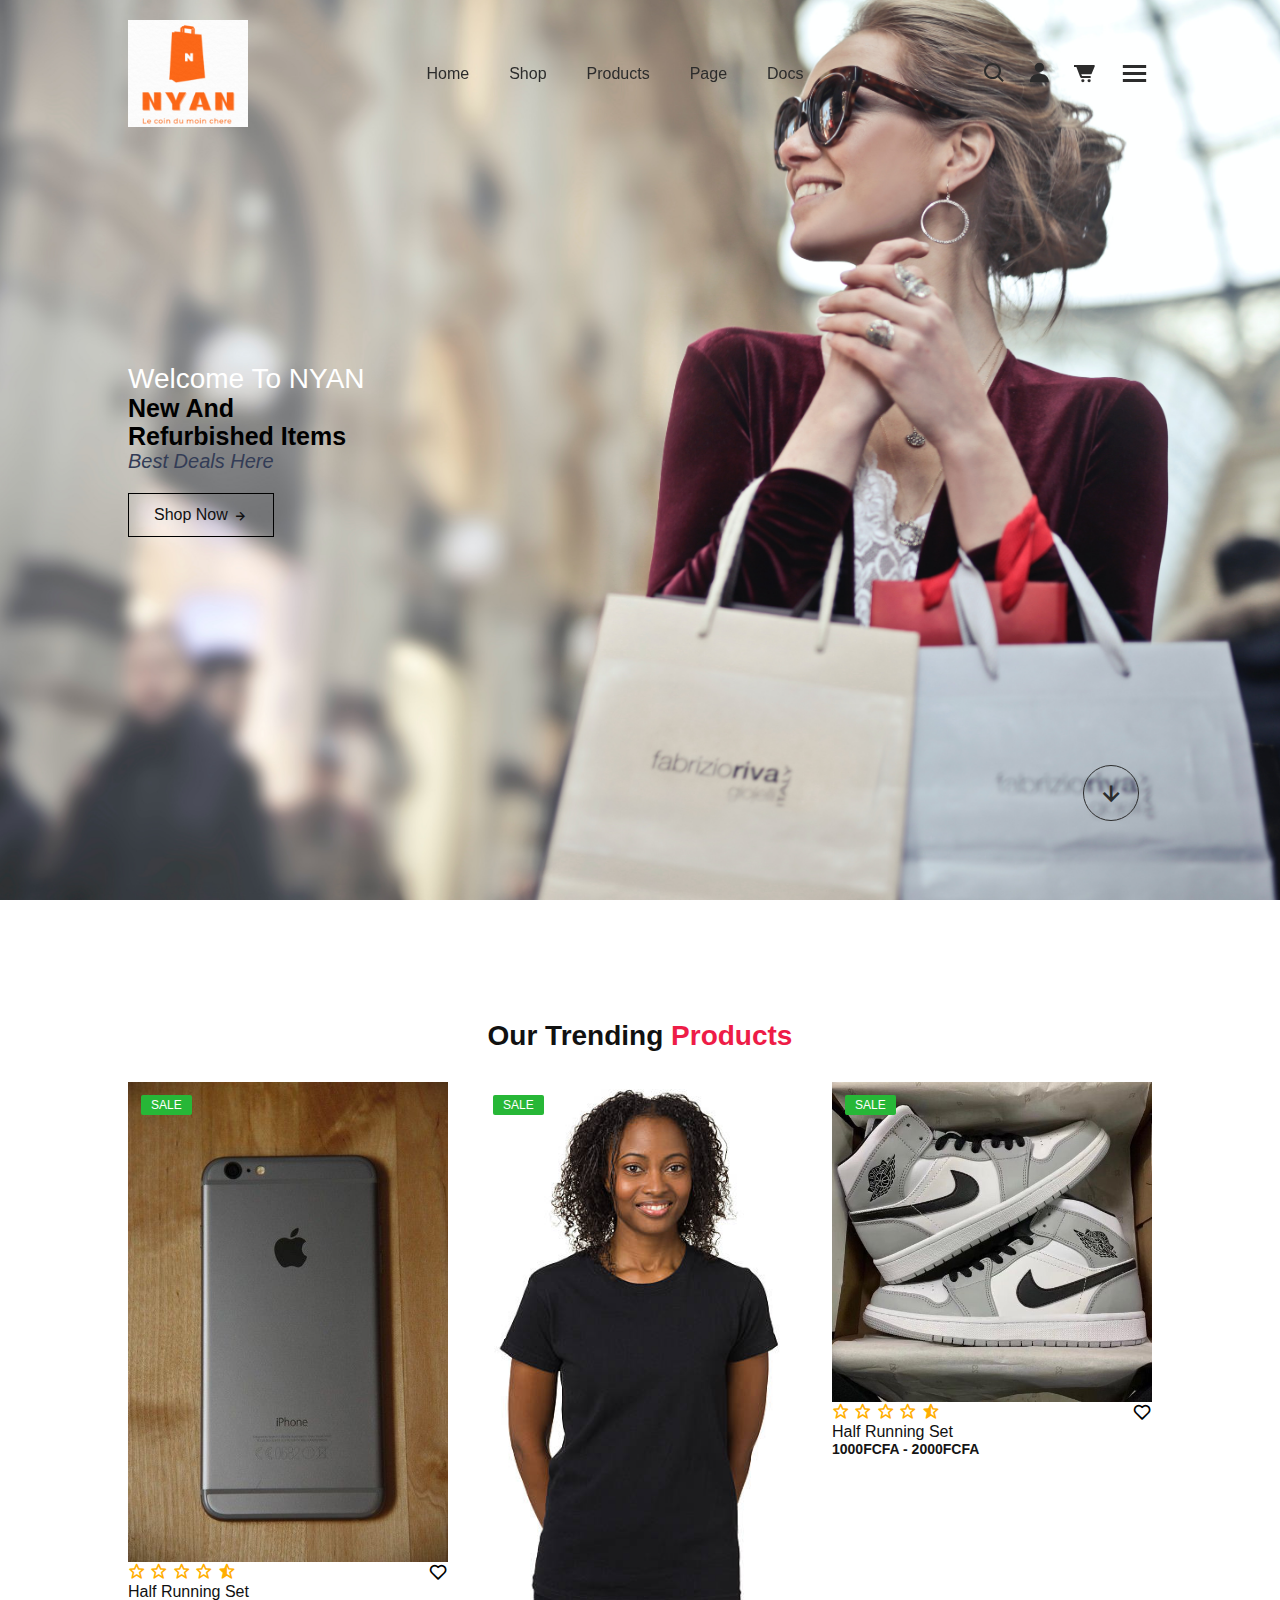
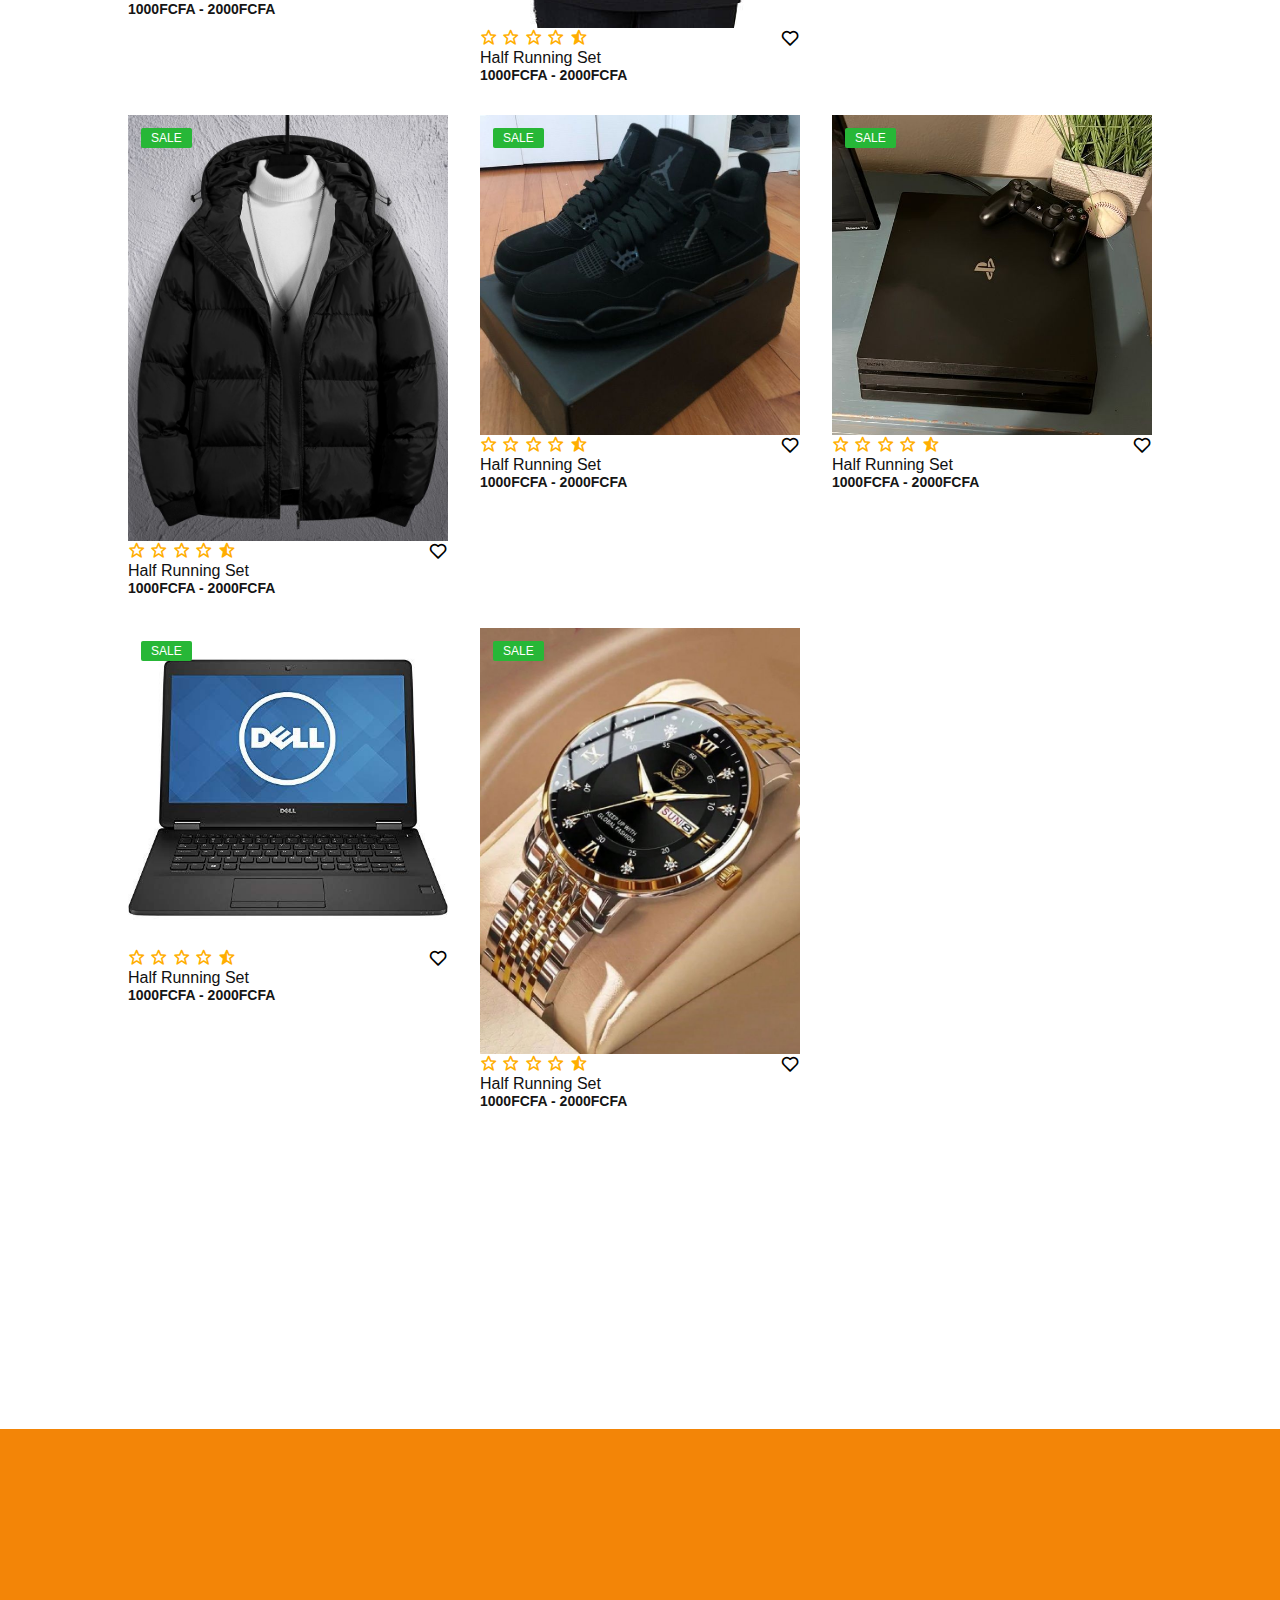
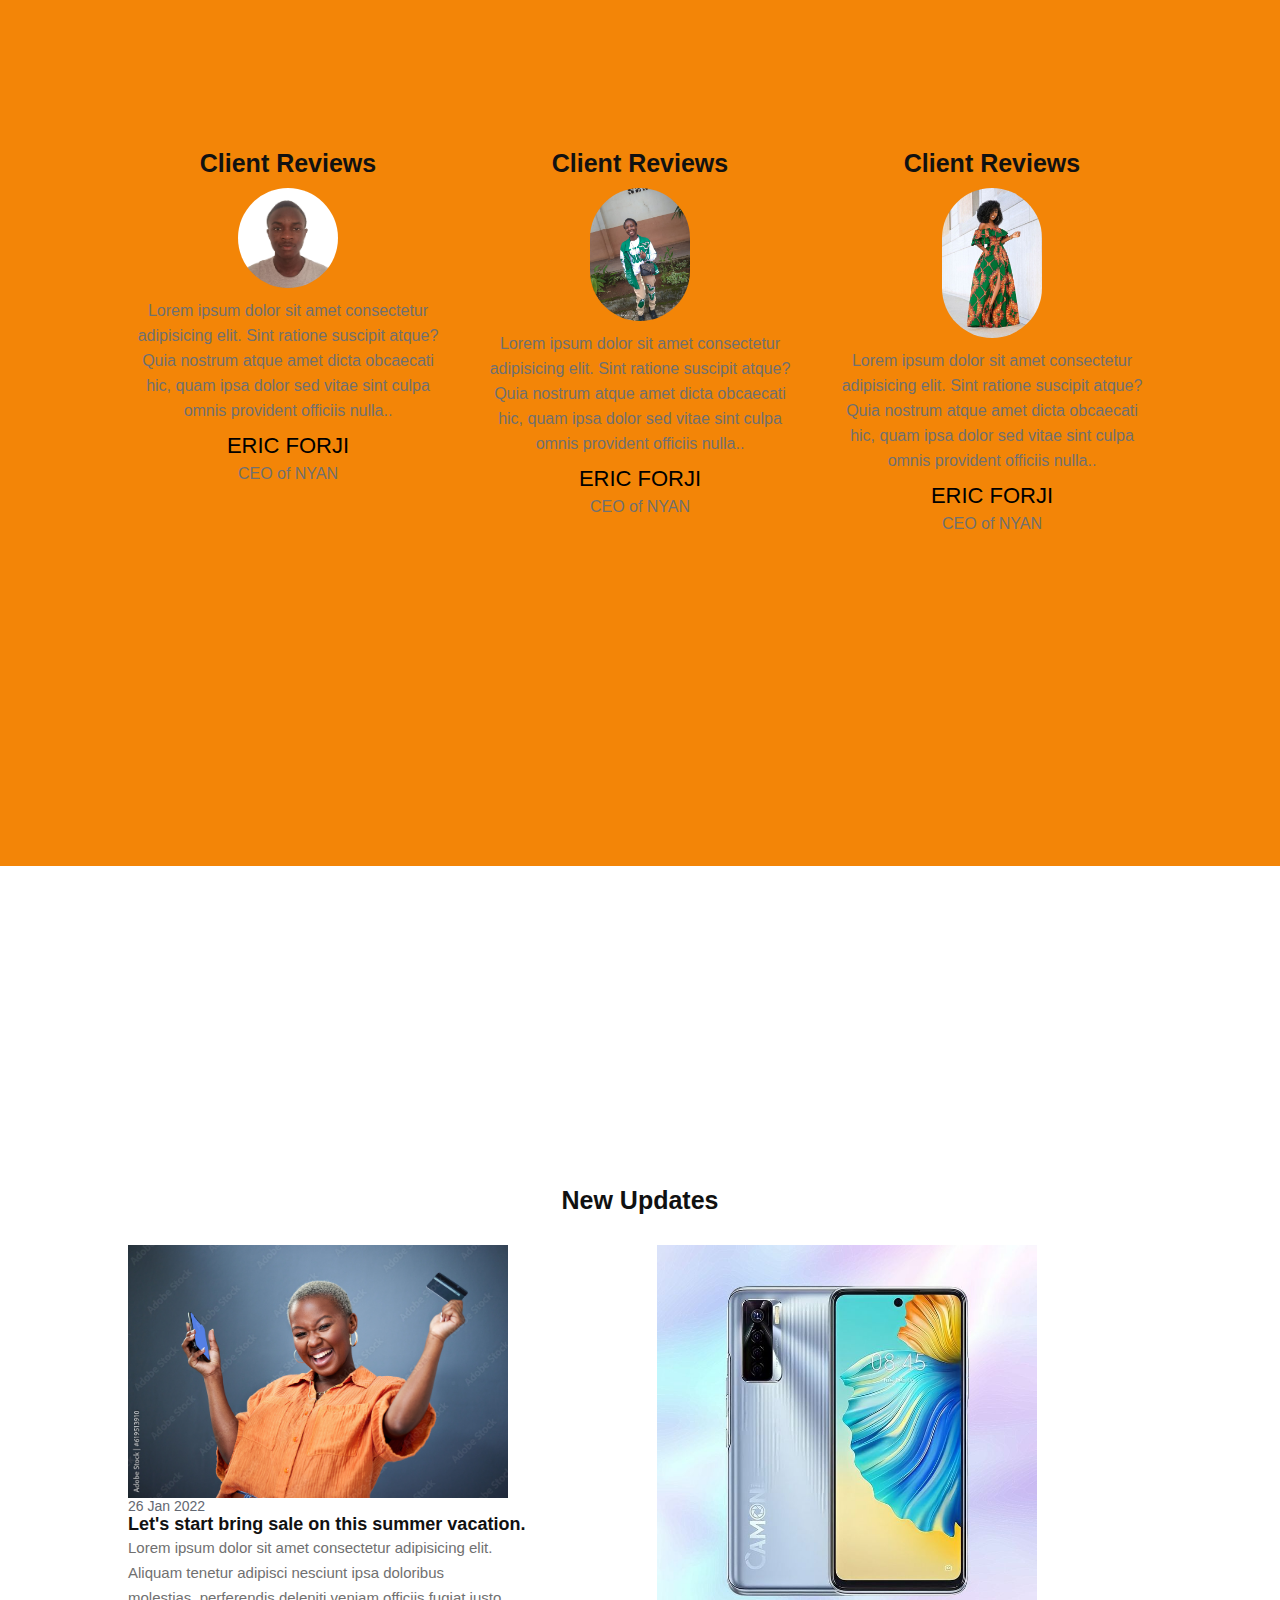
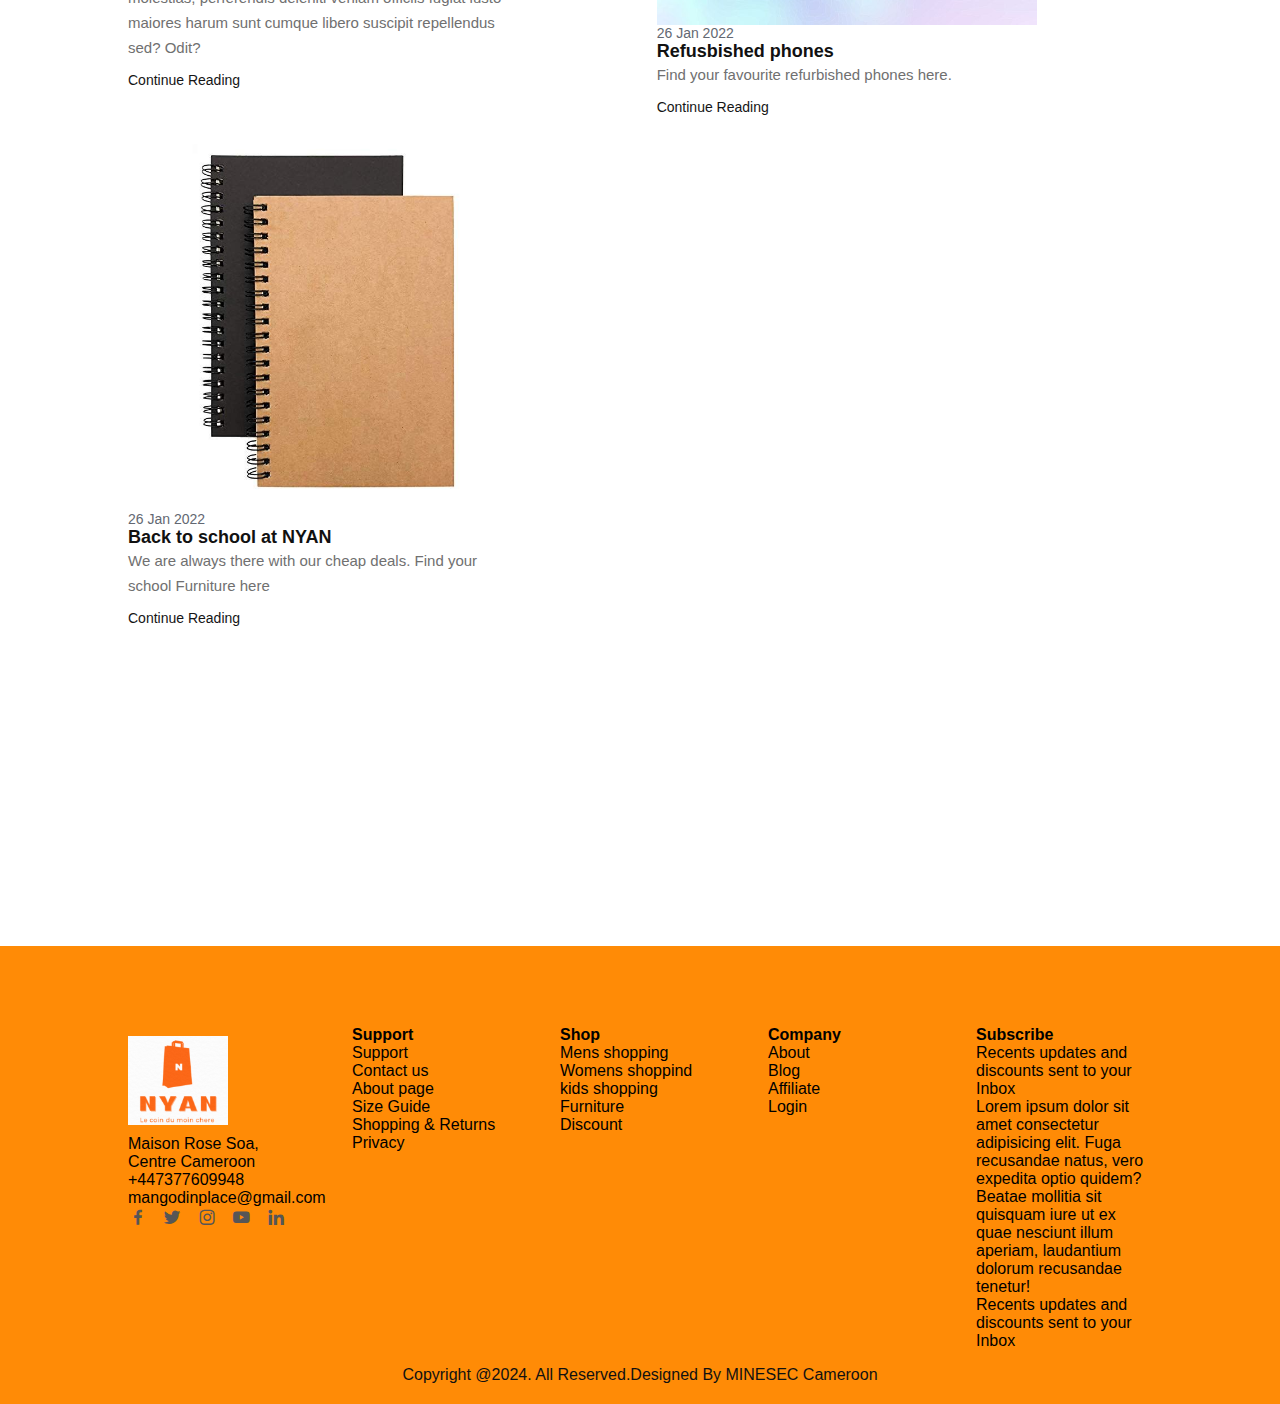
<file: index.html>
<html lang="en">
<head>
    <meta charset="UTF-8">
    <meta http-equiv="X-UA-Compatible" content="IE-edge">
    <meta name="viewport" content="width=device-width, initial-scale=1.0">
    <title>NYAN</title>
    <!--CSS-LINK-->
    <link rel="stylesheet" href="style.css">
    <link rel="stylesheet"
    href="https://unpkg.com/boxicons@latest/css/boxicons.min.css">
</head>
<body>
    <header>
        <a href="#" class="logo"><img src="Capture.PNG" alt="NYAN"></a>
        <ul class="navmenu">
            <li><a href="">Home</a></li>
            <li><a href="">Shop</a></li>
            <li><a href="">Products</a></li>
            <li><a href="">Page</a></li>
            <li><a href="">Docs</a></li>
        </ul>
        <div class="nav-icon">
            <a href="#"><i class='bx bx-search'></i></a>
            <a href="#"><i class='bx bxs-user' ></i></a>
            <a href="#"><i class='bx bxs-cart-alt' ></i></a>
           
            <div class="bx bx-menu" id="menu-icon"></div>
        </div>
    </header>
    <section class="main-home">
        <div class="main-text">
            <h5>Welcome to NYAN</h5>
            <h1>New And  <br> Refurbished Items</h1>
            <p><i>Best Deals Here</i> </p>

            <a href="#" class="main-btn">Shop Now <i class='bx bx-right-arrow-alt' ></i></a>
        </div>

        <div class="down-arrow">
            <a href="#trending" class="down"><box-icon name='right-arrow-alt'></box-icon><i class='bx bx-down-arrow-alt' ></i></a>
        </div>
    </section>
  <!--trending-products-section-->
  <section class="trending-products" id="trending">
    <div class="center-text">
        <h2>Our Trending <span>Products</span></h2>
    </div>
    <div class="products">
        <div class="row">
            <a href="#"><img src="iPhone%206%20Plus%20Space%20Grey.jpg" alt=""></a>
            <div class="product-text">
                <h5>Sale</h5>
            </div>
            <div class="heart-icon">
                <i class='bx bx-heart' ></i>

            </div>
            <div class="rating">
                <i class='bx bx-star' ></i>
                <i class='bx bx-star' ></i>
                <i class='bx bx-star' ></i>
                <i class='bx bx-star' ></i>
                <i class='bx bxs-star-half' ></i>
               
            </div>
            <div class="price">
                <h4>Half Running Set</h4>
                <p>1000FCFA - 2000FCFA</p>
            </div>
        </div>
        <div class="row">
            <a href="#"><img src="woman.jpg" alt=""></a>
            <div class="product-text">
                <h5>Sale</h5>
            </div>
            <div class="heart-icon">
                <i class='bx bx-heart' ></i>

            </div>
            <div class="rating">
                <i class='bx bx-star' ></i>
                <i class='bx bx-star' ></i>
                <i class='bx bx-star' ></i>
                <i class='bx bx-star' ></i>
                <i class='bx bxs-star-half' ></i>
               
            </div>
            <div class="price">
                <h4>Half Running Set</h4>
                <p>1000FCFA - 2000FCFA</p>
            </div>
        </div>
        <div class="row">
            <a href="#"><img src="Love%20these%20%F0%9F%98%8D.jpg" alt=""></a>
            <div class="product-text">
                <h5>Sale</h5>
            </div>
            <div class="heart-icon">
                <i class='bx bx-heart' ></i>

            </div>
            <div class="rating">
                <i class='bx bx-star' ></i>
                <i class='bx bx-star' ></i>
                <i class='bx bx-star' ></i>
                <i class='bx bx-star' ></i>
                <i class='bx bxs-star-half' ></i>
               
            </div>
            <div class="price">
                <h4>Half Running Set</h4>
                <p>1000FCFA - 2000FCFA</p>
            </div>
        </div>   <div class="row">
            <a href="Product1.html"><img src="Men%20Drawstring%20Hooded%20Zipper%20Puffer%20Coat%20Without%20Jumper.jpg" alt=""></a>
            <div class="product-text">
                <h5>Sale</h5>
            </div>
            <div class="heart-icon">
                <i class='bx bx-heart' ></i>

            </div>
            <div class="rating">
                <i class='bx bx-star' ></i>
                <i class='bx bx-star' ></i>
                <i class='bx bx-star' ></i>
                <i class='bx bx-star' ></i>
                <i class='bx bxs-star-half' ></i>
               
            </div>
            <div class="price">
                <h4>Half Running Set</h4>
                <p>1000FCFA - 2000FCFA</p>
            </div>
        </div>   <div class="row">
           <a href="#"><img src="Jordan%20Retro%204%20(black%20cat).jpg" alt=""></a> 
            <div class="product-text">
                <h5>Sale</h5>
            </div>
            <div class="heart-icon">
                <i class='bx bx-heart' ></i>

            </div>
            <div class="rating">
                <i class='bx bx-star' ></i>
                <i class='bx bx-star' ></i>
                <i class='bx bx-star' ></i>
                <i class='bx bx-star' ></i>
                <i class='bx bxs-star-half' ></i>
               
            </div>
            <div class="price">
                <h4>Half Running Set</h4>
                <p>1000FCFA - 2000FCFA</p>
            </div>
        </div>   <div class="row">
            <a href="#"><img src="PS4%20PRO.jpg" alt=""></a>
            <div class="product-text">
                <h5>Sale</h5>
            </div>
            <div class="heart-icon">
                <i class='bx bx-heart' ></i>

            </div>
            <div class="rating">
                <i class='bx bx-star' ></i>
                <i class='bx bx-star' ></i>
                <i class='bx bx-star' ></i>
                <i class='bx bx-star' ></i>
                <i class='bx bxs-star-half' ></i>
               
            </div>
            <div class="price">
                <h4>Half Running Set</h4>
                <p>1000FCFA - 2000FCFA</p>
            </div>
        </div>   <div class="row">
            <a href="#"><img src="Dell%20Latitude%20E7250%2012_5_%20Laptop%20computer,%20Intel%20i5-5300U%202.3GHz,%20256GB%20SSD,%208GB%20DDR3,%20Home%20w___" alt=""></a>
            <div class="product-text">
                <h5>Sale</h5>
            </div>
            <div class="heart-icon">
                <i class='bx bx-heart' ></i>

            </div>
            <div class="rating">
                <i class='bx bx-star' ></i>
                <i class='bx bx-star' ></i>
                <i class='bx bx-star' ></i>
                <i class='bx bx-star' ></i>
                <i class='bx bxs-star-half' ></i>
               
            </div>
            <div class="price">
                <h4>Half Running Set</h4>
                <p>1000FCFA - 2000FCFA</p>
            </div>
        </div>   <div class="row">
            <a href="#"><img src="1pc%20Men%20Two%20Tone%20Stainless%20Steel%20Strap%20Glamorous%20Calendar%20Water%20Resistant%20Rhinestone%20Decor%20Round%20Dial%20Quartz%20Watch,%20For%20Daily%20Life%20Waterproof.jpg" alt=""></a>
            <div class="product-text">
                <h5>Sale</h5>
            </div>
            <div class="heart-icon">
                <i class='bx bx-heart' ></i>

            </div>
            <div class="rating">
                <i class='bx bx-star' ></i>
                <i class='bx bx-star' ></i>
                <i class='bx bx-star' ></i>
                <i class='bx bx-star' ></i>
                <i class='bx bxs-star-half' ></i>
               
            </div>
            <div class="price">
                <h4>Half Running Set</h4>
                <p>1000FCFA - 2000FCFA</p>
            </div>
        </div>
    </div>
  </section>
  <section class="client-reviews">
    <div class="reviews">
        <h3>Client Reviews</h3>
        <a href="#"><img src="IMG-20230921-WA0000%20(2).JPG.png" alt=""></a>
        <p>Lorem ipsum dolor sit amet consectetur adipisicing elit. Sint ratione suscipit atque? Quia nostrum atque amet dicta obcaecati hic, quam ipsa dolor sed vitae sint culpa omnis provident officiis nulla..</p>
             <h2>ERIC FORJI</h2>
             <p>CEO of NYAN</p>
            
            </div>
 <div class="reviews">
                <h3>Client Reviews</h3>
                <img src="IMG-20221009-WA0027.jpg" alt="">
                <p>Lorem ipsum dolor sit amet consectetur adipisicing elit. Sint ratione suscipit atque? Quia nostrum atque amet dicta obcaecati hic, quam ipsa dolor sed vitae sint culpa omnis provident officiis nulla..</p>
                     <h2>ERIC FORJI</h2>
                     <p>CEO of NYAN</p>
                    
                    </div>
   <div class="reviews">
                        <h3>Client Reviews</h3>
                        <img src="Ankara%20Maxi%20skirt%20with%20Ankara%20crop%20top%20,%20African%20women%20clothing,%20Ankara%20prints.jpg" alt="">
                        <p>Lorem ipsum dolor sit amet consectetur adipisicing elit. Sint ratione suscipit atque? Quia nostrum atque amet dicta obcaecati hic, quam ipsa dolor sed vitae sint culpa omnis provident officiis nulla..</p>
                             <h2>ERIC FORJI</h2>
                             <p>CEO of NYAN</p>
                            
                            </div>
  </section>
  <!--update-news-section-->
  <section class="Update-news">
    <div class="up-center-text">
        <h2>New Updates</h2>
    </div>
    <div class="update-cart">
        <div class="cart">
            <a href="#"><img src="AdobeStock_619513910_Preview.jpeg" alt=""></a>
            <h5>26 jan 2022</h5>
            <h4>Let's start bring sale on this summer vacation.</h4>
            <p>Lorem ipsum dolor sit amet consectetur adipisicing elit. Aliquam tenetur adipisci nesciunt ipsa doloribus molestias, perferendis deleniti veniam officiis fugiat iusto maiores harum sunt cumque libero suscipit repellendus sed? Odit?</p>
            <h6>Continue Reading</h6>
        </div>
        <div class="cart">
            <a href="#"><img src="Tecno%20Camon%2017%20&%2017%20Pro.jpg" alt=""></a>
            <h5>26 jan 2022</h5>
            <h4>Refusbished phones</h4>
            <p>Find your favourite refurbished phones here.</p>
            <h6>Continue Reading</h6>
        </div>
        <div class="cart">
            <a href="#"><img src="Soft%20Cover%20Spiral%20Notebook%20Journal%202-Pack,%20Blank%20Sketch%20Book%20Pad,%20Wirebound%20Memo%20Notepads%20Diary%20Notebook%20Planner%20with%20Unlined%20Paper,%20100%20Pages_%2050%20Sheets,%207Inchx%204_75Inch%20(Brown%20and%20Black).jpg" alt=""></a>
            <h5>26 jan 2022</h5>
            <h4>Back to school at NYAN</h4>
            <p>We are always there with our cheap deals. Find your school Furniture here</p>
            <h6>Continue Reading</h6>
        </div>
    </div>

</section>
<!--contact-section-->
<section class="contact">
    <div class="contact-info"> 
        <div class="first-info">
              <img src="Capture.PNG" alt="">
              <p>Maison Rose Soa, <br> Centre Cameroon</p>
              <p>+447377609948</p>
              <P>mangodinplace@gmail.com</P>
              <div class="social-icon">
                <a href="#"><i class='bx bxl-facebook'></i></a>
                <a href="#"><i class='bx bxl-twitter' ></i></a>
                <a href="#"><i class='bx bxl-instagram' ></i></a>
                <a href="#"><i class='bx bxl-youtube' ></i></a>
                <a href="#"><i class='bx bxl-linkedin' ></i></a>
              </div>
    </div>
    <div class="second-info">
        <h4>Support
        </h4>
        <p>Support</p>
        <p>Contact us</p>
        <p>About page</p>
        <p>Size Guide</p>
        <p>Shopping & Returns</p>
        <p>Privacy</p>
    </div>
    <div class="third-info">
        <h4>Shop</h4>
        <p>Mens shopping</p>
        <p>Womens shoppind</p>
        <p>kids shopping</p>
        <p>Furniture</p>
        <p>Discount</p>
</div>
<div class="fourth-info">
    <h4>Company</h4>
    <p>About</p>
    <p>Blog</p>
    <p>Affiliate</p>
    <p>Login</p>
</div>
<div class="five">
    <h4>Subscribe</h4>
    <p>Recents updates and discounts sent to your Inbox</p>
    <p>Lorem ipsum dolor sit amet consectetur adipisicing elit. Fuga recusandae natus, vero expedita optio quidem? Beatae mollitia sit quisquam iure ut ex quae nesciunt illum aperiam, laudantium dolorum recusandae tenetur!</p>
    <p>Recents updates and discounts sent to your Inbox</p>
</div>
</div>
</section>
<div class="end-text">
    <p>Copyright @2024. All Reserved.Designed By MINESEC Cameroon</p>
</div>
  <script src="java.js"></script>
    
</body>
</html>
</file>
<file: style.css>
*{
    margin: 0;
    padding: 0;
    box-sizing: border-box;
    scroll-behavior: smooth;
    font-family: 'Jost', sans-serif;
    list-style: none;
    text-decoration: none;
}
header{
    position: fixed;
    width: 100%;
    top: 0;
    right: 0;
    z-index: 1000;
    display: flex;
    align-items: center;
    justify-content: space-between;
    padding: 20px 10%;
}
.logo img{
    max-width: 120px;
    height: auto;
}
.logo img:hover{
    background-color: rgb(255, 145, 0);
    color: #fff;

}
.navmenu{
    display: flex;
}
.navmenu a{
    color: #2c2c2c;
    display: flex;
    
    font-size: 16px;
    text-transform: capitalize;
    padding: 10px 20px;
    font-weight: 400;
    transition: all .42s ease;
}
.navmenu a:hover{
    background-color: rgb(255, 145, 0);
    color: #fff;
}
.nav-icon{
    display: flex;
    align-items: center;
}
.nav-icon i{
    margin-right: 20px;
    color: #2c2c2c;
    font-size: 25px;
    font-weight: 400;
    transition: all .42s ease;
}
.nav-icon i:hover{
    transform: scale(1.1);
    background-color: rgb(255, 145, 0);
    color: #fff;
}
#menu-icon{
    font-size: 35px;
    color: #2c2c2c;
    z-index: 10001;
    cursor: pointer;
}
section{
    padding: 25% 10%;
}
.main-home{
   
    width: 100%;
    height: 100vh;
    background-image: url(pexels-andrea-piacquadio-974911.jpg);
    background-position: center;
    background-size: cover;
    display: grid;
    grid-template-columns: repeat(1, 1fr);
    align-items: center;
}
.main-text h5{
    color: #ffffff;
    font-size: 28px;
    text-transform: capitalize;
    font-weight: 500;
    text-transform: capitalize;
}
.main-text h1{
    color: black;
    font-size: 25px;
    text-transform: capitalize;
    line-height:1.1 ;
    font-weight: 600;
}
.main-text p{
    color: #333c56;
    font-size: 20px;
    font-style: italic;
    margin-bottom: 20px;
}
.main-btn{
    display: inline-block;
    color: #111;
    font-size: 16px;
    font-weight: 500;
    text-transform: capitalize;
    border: 1px solid #000000;
    padding: 12px 25px;
    transition: all .42s ease;
}
.main-btn:hover{
    background-color: rgb(255, 145, 0);
    color: #fff;
    border: 2px;
}
.main-btn i{
    vertical-align: middle;
}
.down-arrow{
    position: absolute;
    top: 85%;
    right: 11%;
}
.down i{
    font-size: 30px;
    color: #2c2c2c;
    border: 1px solid #2c2c2c;
    border-radius: 50px;
    padding: 12px 12px;
}
.down i:hover{
    background-color: rgb(255, 145, 0);
    color: #fff;
    transition: all .42s ease;
    border: 1px;


}
header.sticky{
    background: #fff;
    padding: 20px 10%;
    box-shadow: 0px 0px 10px rgb(0 0 0 / 10%);
}
/* trending-section-css */
.center-text h2{
    color: #111;
    font-size: 28px;
    text-transform: capitalize;
    text-align: center;
    margin-bottom: 30px;
    margin-top: -200px;
}
.center-text span{
    color: #EE1C47;
}
.products{
    display: grid;
    grid-template-columns: repeat(auto-fit, minmax(260px, auto));
    gap: 2rem;
}
.row{
    position: relative;
    transition: all .42s;
}
.row img{
    width: 100%;
    height: auto;
    transition: all .42s;
}
.row img:hover{
    transform: scale(0.9);
}
.product-text h5{
    position: absolute;
    top: 13px;
    left: 13px;
    color: #fff;
    font-size: 12px;
    font-weight: 500;
    text-transform: uppercase;
    background-color: #27b737;
    padding: 3px 10px;
    border-radius: 2px;
}
.heart-icon{
    position: absolute;
    right: 0;
    font-size: 20px;
}
.heart-icon:hover{
    color: #EE1C47;
}
.rating i{
    color: rgb(255, 174, 0);
    font-size: 18px;
}
.price h4{
    color: #111;
    font-size: 16px;
    text-transform: capitalize;
    font-weight: 400;
    
}
.price P{
    color: #151515;
    font-size: 14px;
    font-weight: 600;
}
.client-reviews{
    background-color: #f38507;
  display: grid;
  grid-template-columns: repeat(auto-fit, minmax(260px, auto));
  gap: 2rem;
 

}
.reviews{

    background: color #ffa115;
     text-align: center;
     
     
    
}
.reviews h3{
    color: #111;
    font-size: 25px;
    text-transform: capitalize;
    text-align: center;
    font-weight: 700;
}
.reviews img{
    width: 100px;
    height: auto;
    border-radius: 50px;
    margin: 10px 0;
}
.reviews p{
    color: #707070;
    font-size: 16px;
    font-weight: 400;
    line-height: 25px;
    margin-bottom: 10px;
}.reviews h2{
    font-size: 22px;
    color: #000000;
    font-weight: 400;
    text-transform: capitalize;
    margin-bottom: 2px;
}
/* Update-section-css*/
.up-center-text h2{
    text-align: center;
    color: #111;
    font-size: 25px;
    text-transform: capitalize;
    font-weight: 700;
    margin-bottom: 30px;

}
.cart img{
    width: 380px;
    height: auto;
}
.update-cart{
    display: grid;
    grid-template-columns: repeat(auto-fit, minmax(380px, auto));
    gap: 1rem;
}
.cart h5{
    color: #636872;
    font-size: 14px;
    text-transform: capitalize;
    font-weight: 500;
}
.cart h4{
    color: #111;
    font-size: 18px;
    font-weight: 600;
}
.cart p{
    color: #707070;
    font-size: 15px;
    max-width: 380px;
    line-height: 25px;
    margin-bottom: 12px;
}
.cart h6{
    color: #151515;
    font-size: 14px;
    font-weight: 500;
}
/*contact-section*/
.first-info img{
    width: 100px;
    height: auto;
    margin: 10px 0;
}
.contact{
    background-color: #ff8b06;
    padding-top: 80px;
    height: 50px;

}
.contact-info{
    display: grid;
    grid-template-columns: repeat(auto-fit, minmax(160px, auto));
    gap: 3rem;
    padding-bottom: 20px;
    
}
.contact-info p:hover{
    color: #EE1C47;
}
.social-icon i{
    color: #565656;
    margin-right: 10px;
    font-size: 20px;
    transition: all .42s;

}
.social-icon i:hover{
    transform: scale(1.3);
}
.end-text{
    background-color: #ff8b06;
    text-align: center;
    padding: 20px;
}
.end-text p{
    color: #111;
    text-transform: capitalize;
}
/*procucts-style-section*/
</file>
